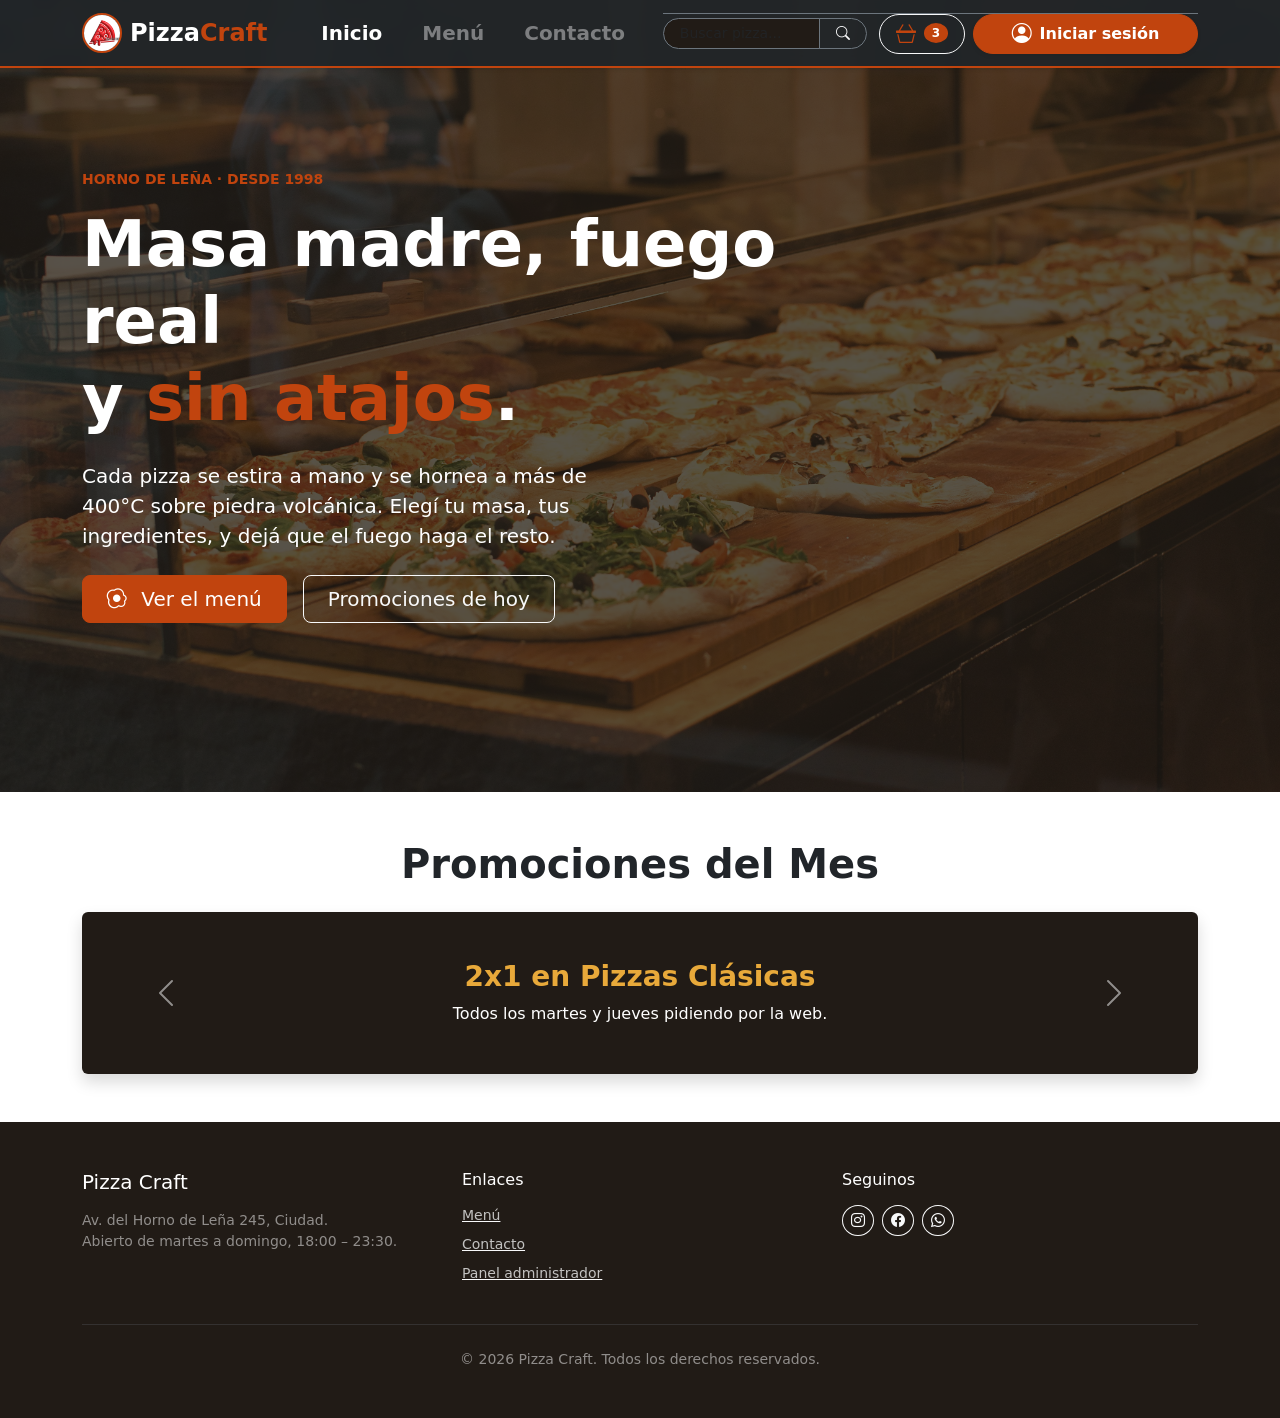
<file: index.html>
<!DOCTYPE html>
<html lang="es">

<head>
  <meta charset="UTF-8" />

  <!-- Responsive: permite adaptar la página a diferentes tamaños de pantalla -->
  <meta name="viewport" content="width=device-width, initial-scale=1.0" />

  <title>Pizza Craft</title>

  <!-- Bootstrap CSS -->
  <link href="https://cdn.jsdelivr.net/npm/bootstrap@5.3.3/dist/css/bootstrap.min.css" rel="stylesheet" />

  <!-- Bootstrap Icons -->
  <link rel="stylesheet" href="https://cdn.jsdelivr.net/npm/bootstrap-icons@1.11.3/font/bootstrap-icons.css" />

  <!-- CSS personalizado -->
  <link rel="stylesheet" href="activos/css/custom.css" />
</head>


<body>


  <!-- ==================== NAVBAR ==================== -->

  <!-- Navbar de Bootstrap -->
  <!-- navbar-expand-lg = Navbar expandido desde lg y colapsado debajo de lg -->
  <!-- navbar-dark + bg-dark = Navbar oscuro -->
  <!-- fixed-top = mantiene el Navbar fijo arriba -->
  <!-- border-bottom = borde inferior -->
  <!-- py-2 = padding vertical -->
  <nav
    class="navbar navbar-expand-lg navbar-dark bg-dark fixed-top border-bottom border-primary border-2 py-2 shadow-sm">

    <!-- container = contenedor responsive de Bootstrap -->
    <div class="container">


      <!-- ==================== LOGO ==================== -->

      <!-- navbar-brand = elemento principal/marca del Navbar -->
      <!-- d-flex = Flexbox -->
      <!-- align-items-center = centra verticalmente -->
      <!-- gap-2 = separación entre elementos -->
      <a class="navbar-brand fw-bold fs-4 d-flex align-items-center gap-2" href="index.html">

        <!-- rounded-circle = imagen circular -->
        <!-- border = borde -->
        <!-- object-fit-cover = ajusta la imagen al espacio -->
        <img src="activos/img/logo.jpg" alt="Logo Pizza Craft" width="40" height="40"
          class="rounded-circle border border-primary border-2 object-fit-cover" onerror="this.style.display='none'" />

        <!-- text-primary = color primario de Bootstrap -->
        <span>Pizza<span class="text-primary">Craft</span></span>

      </a>


      <!-- ==================== BOTÓN DEL MENÚ ==================== -->

      <!-- navbar-toggler = botón para abrir/cerrar el menú en pantallas pequeñas -->
      <!-- data-bs-toggle="collapse" = activa el componente Collapse de Bootstrap -->
      <!-- data-bs-target="#navbarPrincipal" = indica qué contenido controla -->
      <button class="navbar-toggler border-0 shadow-none" type="button" data-bs-toggle="collapse"
        data-bs-target="#navbarPrincipal" aria-controls="navbarPrincipal" aria-expanded="false" aria-label="Abrir menú">

        <!-- Ícono de menú de Bootstrap -->
        <span class="navbar-toggler-icon"></span>

      </button>


      <!-- ==================== CONTENIDO DEL NAVBAR ==================== -->

      <!-- collapse = contenido que puede abrirse y cerrarse -->
      <!-- navbar-collapse = estructura del contenido colapsable -->
      <div class="collapse navbar-collapse" id="navbarPrincipal">


        <!-- ==================== ENLACES ==================== -->

        <!-- navbar-nav = lista de navegación de Bootstrap -->
        <!-- mx-auto = centra horizontalmente -->
        <!-- mb-3 = margen inferior en pantallas pequeñas -->
        <!-- mb-lg-0 = elimina el margen desde lg -->
        <!-- text-center = centra el texto -->
        <ul class="navbar-nav mx-auto mb-3 mb-lg-0 fw-semibold text-center gap-lg-2">

          <li class="nav-item">
            <a class="nav-link active fs-5 px-3 nav-link-custom" href="index.html">
              Inicio
            </a>
          </li>

          <li class="nav-item">
            <a class="nav-link fs-5 px-3 nav-link-custom" href="menu.html">
              Menú
            </a>
          </li>

          <li class="nav-item">
            <a class="nav-link fs-5 px-3 nav-link-custom" href="contacto.html">
              Contacto
            </a>
          </li>

        </ul>


        <!-- ==================== ACCIONES DEL NAVBAR ==================== -->

        <!-- d-flex = Flexbox -->
        <!-- flex-column = elementos en columna -->
        <!-- flex-lg-row = desde lg pasan a estar en fila -->
        <!-- align-items-center = centra los elementos -->
        <!-- gap-2 = separación -->
        <!-- pt-2 = padding superior -->
        <!-- pt-lg-0 = elimina el padding desde lg -->
        <div
          class="d-flex flex-column flex-lg-row align-items-center gap-2 pt-2 pt-lg-0 border-top border-lg-0 border-secondary">


          <!-- ==================== BUSCADOR ==================== -->

          <!-- d-flex = Flexbox -->
          <!-- w-100 = ocupa todo el ancho -->
          <!-- w-lg-auto = desde lg utiliza ancho automático -->
          <form class="d-flex w-100 w-lg-auto me-lg-1" role="search">

            <!-- input-group = agrupa input y botón -->
            <!-- input-group-sm = tamaño pequeño -->
            <div class="input-group input-group-sm">

              <!-- form-control = estilo Bootstrap para campos -->
              <!-- bg-dark = fondo oscuro -->
              <!-- text-white = texto blanco -->
              <!-- border-secondary = borde secundario -->
              <input class="form-bg-dark form-control bg-dark text-white border-secondary rounded-start-pill ps-3"
                type="search" placeholder="Buscar pizza..." aria-label="Buscar">

              <!-- btn = botón Bootstrap -->
              <!-- btn-outline-secondary = botón con borde -->
              <button class="btn btn-outline-secondary rounded-end-pill px-3" type="submit">

                <!-- Ícono de Bootstrap Icons -->
                <i class="bi bi-search text-light"></i>

              </button>

            </div>
          </form>


          <!-- ==================== CARRITO ==================== -->

          <!-- btn = apariencia de botón Bootstrap -->
          <!-- btn-outline-light = botón con borde claro -->
          <!-- position-relative = permite posicionar elementos dentro -->
          <!-- d-flex = Flexbox -->
          <!-- align-items-center = centra verticalmente -->
          <!-- gap-2 = separación -->
          <a href="checkout.html"
            class="btn btn-outline-light position-relative rounded-pill px-3 py-1 d-flex align-items-center gap-2 my-2 my-lg-0"
            aria-label="Ver carrito">

            <!-- Ícono de Bootstrap Icons -->
            <i class="bi bi-basket3 fs-5 text-primary"></i>

            <!-- d-lg-none = se muestra solamente debajo de lg -->
            <span class="d-lg-none fw-semibold">
              Carrito
            </span>

            <!-- badge = componente Bootstrap para mostrar un contador -->
            <span class="badge bg-primary text-white rounded-circle px-2 py-1 fs-7" data-cart-count>
              3
            </span>

          </a>


          <!-- ==================== INICIAR SESIÓN ==================== -->

          <!-- btn-primary = botón con color principal -->
          <!-- d-flex = Flexbox -->
          <!-- align-items-center = centra verticalmente -->
          <!-- gap-2 = separación -->
          <!-- w-100 = ocupa todo el ancho -->
          <!-- w-lg-auto = desde lg utiliza ancho automático -->
          <!-- justify-content-center = centra el contenido -->
          <!-- Botón para abrir el Modal de iniciar sesión -->
          <button type="button"
            class="btn btn-primary rounded-pill px-3 py-1 fw-semibold d-flex align-items-center gap-2 shadow-sm w-100 w-lg-auto justify-content-center"
            data-bs-toggle="modal" data-bs-target="#modalLogin">

            <i class="bi bi-person-circle fs-5"></i>
            <span>Iniciar sesión</span>

          </button>

        </div>

      </div>
    </div>
  </nav>


  <!-- ==================== HERO ==================== -->

  <!-- position-relative = permite posicionar elementos dentro -->
  <!-- text-white = texto blanco -->
  <!-- d-flex = Flexbox -->
  <!-- align-items-center = centra verticalmente -->
  <header class="position-relative text-white d-flex align-items-center"
    style="min-height: 88vh; background-image: url('activos/img/banner-hero.jpg'); background-size: cover; background-position: center;">


    <!-- position-absolute = posicionamiento absoluto -->
    <!-- top-0 + start-0 = comienza desde arriba y desde la izquierda -->
    <!-- w-100 + h-100 = ocupa todo el espacio -->
    <!-- bg-dark + bg-opacity-75 = crea una capa oscura sobre la imagen -->
    <div class="position-absolute top-0 start-0 w-100 h-100 bg-dark bg-opacity-75">
    </div>


    <!-- container = contenedor responsive -->
    <!-- py-5 = padding vertical -->
    <!-- position-relative = coloca el contenido sobre la capa oscura -->
    <div class="container py-5 position-relative">

      <!-- row = fila del Grid System -->
      <div class="row">

        <!-- col-lg-8 = ocupa 8 de 12 columnas desde lg -->
        <!-- Debajo de lg ocupa todo el ancho -->
        <div class="col-lg-8">

          <!-- Utilidades de texto -->
          <p class="text-uppercase text-primary fw-semibold small mb-3">
            Horno de leña · Desde 1998
          </p>

          <!-- display-3 = tamaño grande de encabezado -->
          <!-- fw-bold = negrita -->
          <!-- mb-4 = margen inferior -->
          <h1 class="display-3 fw-bold mb-4">
            Masa madre, fuego real<br />
            y <span class="text-primary">sin atajos</span>.
          </h1>


          <!-- lead = texto destacado -->
          <!-- mb-4 = margen inferior -->
          <p class="lead mb-4" style="max-width: 34rem;">
            Cada pizza se estira a mano y se hornea a más de 400°C sobre piedra volcánica.
            Elegí tu masa, tus ingredientes, y dejá que el fuego haga el resto.
          </p>


          <!-- ==================== BOTONES HERO ==================== -->

          <!-- d-flex = Flexbox -->
          <!-- flex-wrap = permite que los botones bajen de línea si no hay espacio -->
          <!-- gap-3 = separación -->
          <div class="d-flex flex-wrap gap-3">

            <!-- btn-primary = botón principal -->
            <!-- btn-lg = botón grande -->
            <!-- px-4 = padding horizontal -->
            <a href="menu.html" class="btn btn-primary btn-lg px-4">

              <!-- Bootstrap Icons -->
              <i class="bi bi-egg-fried me-2"></i>

              Ver el menú
            </a>


            <!-- btn-outline-light = botón con borde claro -->
            <a href="#promociones" class="btn btn-outline-light btn-lg px-4">

              Promociones de hoy

            </a>

          </div>

        </div>
      </div>
    </div>

  </header>


  <!-- ==================== CARRUSEL ==================== -->

  <!-- container = contenedor responsive -->
  <!-- py-5 = padding vertical -->
  <section id="promociones" class="container py-5">

    <!-- text-center = centra el texto -->
    <!-- display-6 = tamaño de encabezado -->
    <h2 class="display-6 fw-bold text-center mb-4">
      Promociones del Mes
    </h2>


    <!-- ==================== COMPONENTE CAROUSEL ==================== -->

    <!-- carousel = componente Carrusel de Bootstrap -->
    <!-- slide = activa la transición -->
    <!-- rounded = bordes redondeados -->
    <!-- overflow-hidden = oculta contenido que sobresalga -->
    <!-- shadow = sombra -->
    <div id="carouselPromos" class="carousel slide rounded overflow-hidden shadow" data-bs-ride="carousel">


      <!-- carousel-inner = contiene las diapositivas -->
      <div class="carousel-inner">


        <!-- carousel-item = cada diapositiva -->
        <!-- active = primera diapositiva visible -->
        <div class="carousel-item active">

          <!-- p-5 = padding -->
          <!-- text-center = centra contenido -->
          <!-- bg-dark = fondo oscuro -->
          <!-- text-white = texto blanco -->
          <div class="p-5 text-center bg-dark text-white">

            <h3 class="text-warning fw-bold">
              2x1 en Pizzas Clásicas
            </h3>

            <p class="mb-0">
              Todos los martes y jueves pidiendo por la web.
            </p>

          </div>
        </div>


        <!-- Segunda diapositiva -->
        <div class="carousel-item">

          <div class="p-5 text-center bg-danger text-white">

            <h3 class="fw-bold">
              Combo Familiar + Bebida Gratis
            </h3>

            <p class="mb-0">
              Llévate 2 pizzas familiares y una limonada de 1.5L.
            </p>

          </div>
        </div>

      </div>


      <!-- ==================== CONTROLES DEL CAROUSEL ==================== -->

      <!-- carousel-control-prev = botón para diapositiva anterior -->
      <!-- data-bs-target = indica qué carrusel controla -->
      <!-- data-bs-slide="prev" = retrocede -->
      <button class="carousel-control-prev" type="button" data-bs-target="#carouselPromos" data-bs-slide="prev">

        <!-- Ícono de control proporcionado por Bootstrap -->
        <span class="carousel-control-prev-icon"></span>

      </button>


      <!-- carousel-control-next = botón para siguiente diapositiva -->
      <button class="carousel-control-next" type="button" data-bs-target="#carouselPromos" data-bs-slide="next">

        <!-- Ícono de control proporcionado por Bootstrap -->
        <span class="carousel-control-next-icon"></span>

      </button>

    </div>
  </section>


  <!-- ==================== FOOTER ==================== -->

  <!-- bg-dark = fondo oscuro -->
  <!-- text-white-50 = texto blanco con menor intensidad -->
  <!-- py-5 = padding vertical -->
  <footer class="bg-dark text-white-50 py-5">

    <!-- container = contenedor responsive -->
    <div class="container">

      <!-- row = fila del Grid System -->
      <!-- g-4 = separación entre columnas -->
      <div class="row g-4">


        <!-- ==================== COLUMNA 1 ==================== -->

        <!-- col-md-4 = ocupa 4 de 12 columnas desde md -->
        <!-- En tamaños menores ocupa todo el ancho -->
        <div class="col-md-4">

          <h3 class="h5 text-white mb-3">
            Pizza Craft
          </h3>

          <p class="small mb-0">
            Av. del Horno de Leña 245, Ciudad.<br />
            Abierto de martes a domingo, 18:00 – 23:30.
          </p>

        </div>


        <!-- ==================== COLUMNA 2 ==================== -->

        <div class="col-md-4">

          <h3 class="h6 text-white mb-3">
            Enlaces
          </h3>

          <!-- list-unstyled = elimina los estilos predeterminados de la lista -->
          <ul class="list-unstyled small">

            <li class="mb-2">
              <a href="menu.html" class="link-light link-opacity-75 link-opacity-100-hover">
                Menú
              </a>
            </li>

            <li class="mb-2">
              <a href="contacto.html" class="link-light link-opacity-75 link-opacity-100-hover">
                Contacto
              </a>
            </li>

            <li class="mb-2">
              <a href="admin.html" class="link-light link-opacity-75 link-opacity-100-hover">
                Panel administrador
              </a>
            </li>

          </ul>

        </div>


        <!-- ==================== COLUMNA 3 ==================== -->

        <div class="col-md-4">

          <h3 class="h6 text-white mb-3">
            Seguinos
          </h3>

          <!-- d-flex = Flexbox -->
          <!-- gap-2 = separación entre botones -->
          <div class="d-flex gap-2">


            <!-- Botones circulares con Bootstrap -->
            <a href="#" class="btn btn-outline-light btn-sm rounded-circle" aria-label="Instagram">

              <i class="bi bi-instagram"></i>

            </a>


            <a href="#" class="btn btn-outline-light btn-sm rounded-circle" aria-label="Facebook">

              <i class="bi bi-facebook"></i>

            </a>


            <a href="#" class="btn btn-outline-light btn-sm rounded-circle" aria-label="WhatsApp">

              <i class="bi bi-whatsapp"></i>

            </a>

          </div>

        </div>

      </div>


      <!-- Línea separadora -->
      <!-- border-secondary = color del borde -->
      <!-- my-4 = margen vertical -->
      <hr class="border-secondary my-4" />


      <!-- text-center = centra el texto -->
      <!-- mb-0 = elimina margen inferior -->
      <p class="small text-center mb-0">
        &copy; 2026 Pizza Craft. Todos los derechos reservados.
      </p>

    </div>

  </footer>


  <!-- ==================== MODAL DE INICIAR SESIÓN ==================== -->

  <!-- modal = componente Modal de Bootstrap -->
  <!-- fade = agrega animación de aparición -->
  <!-- id="modalLogin" = identifica el modal -->
  <div class="modal fade" id="modalLogin" tabindex="-1" aria-labelledby="modalLoginLabel" aria-hidden="true">

    <!-- modal-dialog = estructura del cuadro del modal -->
    <!-- modal-dialog-centered = centra el modal verticalmente -->
    <div class="modal-dialog modal-dialog-centered">

      <!-- modal-content = contenido visual del modal -->
      <div class="modal-content">

        <!-- modal-header = encabezado del modal -->
        <div class="modal-header">

          <h5 class="modal-title" id="modalLoginLabel">
            Iniciar sesión
          </h5>

          <!-- btn-close = botón de cierre de Bootstrap -->
          <!-- data-bs-dismiss="modal" = cierra el modal -->
          <button type="button" class="btn-close" data-bs-dismiss="modal" aria-label="Cerrar"></button>

        </div>


        <!-- modal-body = cuerpo del modal -->
        <div class="modal-body">

          <form>

            <!-- mb-3 = margen inferior -->
            <div class="mb-3">

              <!-- form-label = estilo Bootstrap para etiquetas -->
              <label for="loginEmail" class="form-label">
                Correo electrónico
              </label>

              <!-- form-control = estilo Bootstrap para campos -->
              <input type="email" class="form-control" id="loginEmail" required>

            </div>


            <div class="mb-3">

              <label for="loginPassword" class="form-label">
                Contraseña
              </label>

              <input type="password" class="form-control" id="loginPassword" required>

            </div>


            <!-- btn-primary = botón principal -->
            <!-- w-100 = ocupa todo el ancho -->
            <button type="submit" class="btn btn-primary w-100">
              Iniciar sesión
            </button>

          </form>

        </div>

      </div>
    </div>
  </div>


  <!-- Bootstrap JavaScript -->
  <!-- Necesario para componentes interactivos como Navbar Collapse, Modal y Carousel -->
  <script src="https://cdn.jsdelivr.net/npm/bootstrap@5.3.3/dist/js/bootstrap.bundle.min.js"></script>

  <!-- JavaScript propio del proyecto -->
  <script src="activos/js/main.js"></script>

</body>

</html>
</file>
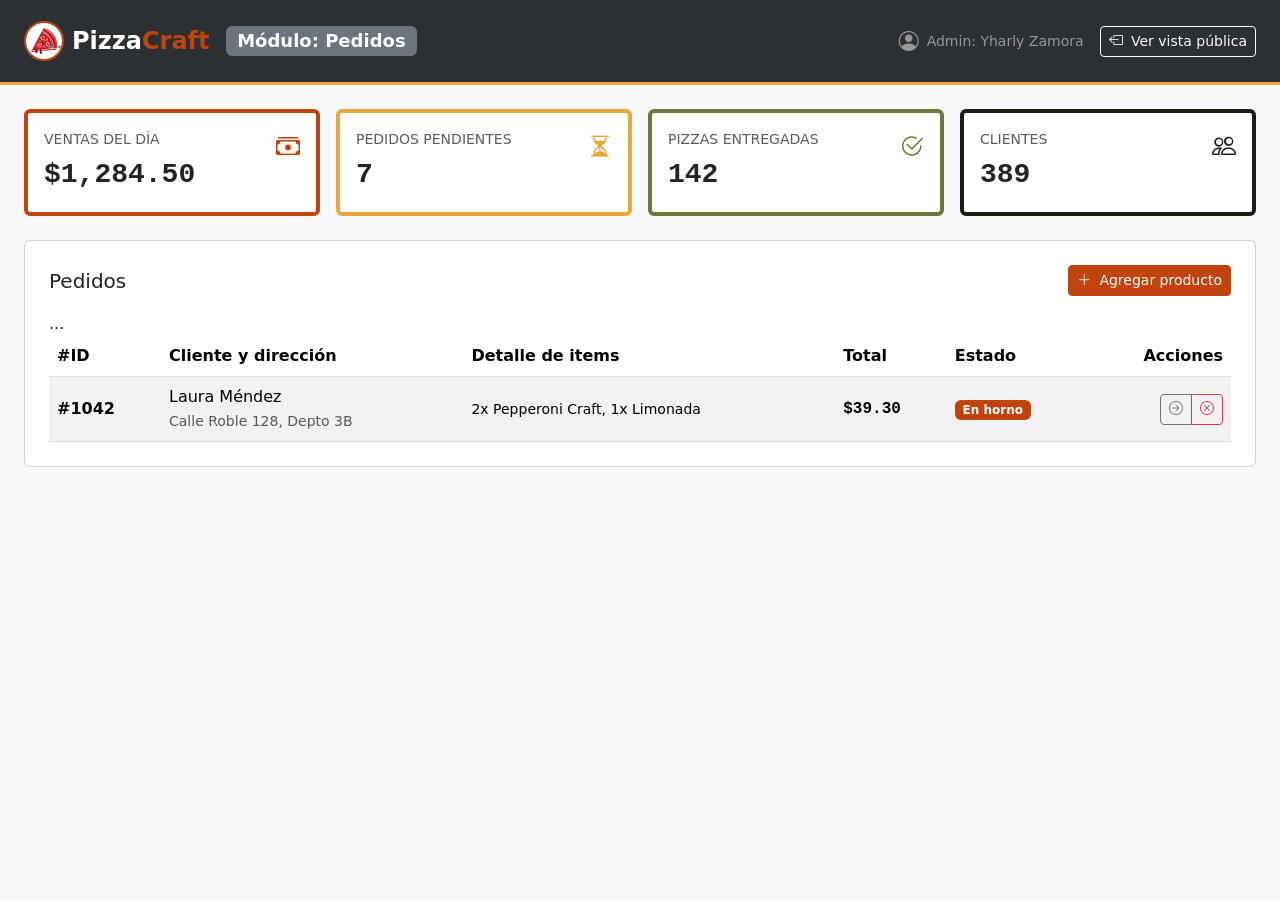
<file: admin.html>
<!DOCTYPE html>
<html lang="es">

<head>
  <meta charset="UTF-8" />
  <meta name="viewport" content="width=device-width, initial-scale=1.0" />

  <title>Pizza Craft</title>
  <link href="https://cdn.jsdelivr.net/npm/bootstrap@5.3.3/dist/css/bootstrap.min.css" rel="stylesheet" />

  <link rel="stylesheet" href="https://cdn.jsdelivr.net/npm/bootstrap-icons@1.11.3/font/bootstrap-icons.css" />

  <link rel="stylesheet" href="activos/css/custom.css" />
</head>

<body class="bg-light">

  <!-- ==================== NAVBAR ==================== -->
  <!-- Navbar de Bootstrap -->
  <!-- navbar-expand-lg: mantiene el menú expandido desde lg-->
  <!-- debajo de lg se convierte en menú hamburguesa -->
  <nav class="navbar navbar-expand-lg navbar-dark bg-dark border-bottom border-3 border-warning py-3 mb-4">

    <!-- container-fluid: utiliza todo el ancho disponible -->
    <!-- px-4: agrega padding horizontal -->
    <div class="container-fluid px-4">

      <!-- LOGO PizzaCraft y "Módulo: Pedidos" -->
      <!-- navbar-brand: identifica la marca dentro del Navbar -->
      <!-- d-flex: organiza logo, nombre y badge mediante Flexbox -->
      <!-- align-items-center: centra verticalmente los elementos -->
      <!-- gap-2: agrega separación entre los elementos -->
      <a class="navbar-brand fw-bold fs-4 d-flex align-items-center gap-2" href="index.html">

        <!-- Imagen del logo -->
        <img src="activos/img/logo.jpg" alt="Logo Pizza Craft" width="40" height="40"
          class="rounded-circle border border-primary border-2 object-fit-cover"
          onerror="this.style.display='none'" />

        <!-- Nombre de la marca -->
        <span>Pizza<span class="text-primary">Craft</span></span>

        <!-- Badge de Bootstrap para indicar el módulo actual -->
        <span class="badge text-bg-secondary ms-2">Módulo: Pedidos</span>
      </a>


      <!-- ==================== BOTÓN RESPONSIVE ==================== -->
      <!-- Botón de menú que aparece cuando el Navbar se colapsa -->
      <!-- data-bs-toggle="collapse": activa el componente Collapse de Bootstrap -->
      <!-- data-bs-target="#navbarAdmin": indica qué elemento debe abrir/cerrar -->
      <!-- aria-controls: indica qué elemento controla el botón -->
      <!-- aria-expanded="false": indica que inicialmente el menú está cerrado -->
      <button class="navbar-toggler" type="button"
        data-bs-toggle="collapse"
        data-bs-target="#navbarAdmin"
        aria-controls="navbarAdmin"
        aria-expanded="false">

        <!-- Ícono de menú de Bootstrap -->
        <span class="navbar-toggler-icon"></span>
      </button>


      <!-- ==================== CONTENIDO DERECHO DEL NAVBAR ==================== -->
      <!-- collapse: permite ocultar/mostrar esta sección en responsive -->
      <!-- navbar-collapse: sección colapsable propia del Navbar -->
      <!-- justify-content-end: coloca el contenido hacia la derecha -->
      <div class="collapse navbar-collapse justify-content-end" id="navbarAdmin">

        <!-- Flexbox para organizar usuario y botón -->
        <!-- align-items-center: centra verticalmente -->
        <!-- gap-3: separa los elementos -->
        <div class="d-flex align-items-center gap-3">

          <!-- Información del administrador -->
          <!-- d-flex: coloca ícono y texto juntos -->
          <!-- align-items-center: centra verticalmente -->
          <!-- gap-2: separa el ícono del texto -->
          <span class="text-white-50 small d-flex align-items-center gap-2">

            <!-- Ícono de usuario de Bootstrap Icons -->
            <i class="bi bi-person-circle fs-5"></i>

            Admin: Yharly Zamora
          </span>

          <!-- Enlace con apariencia de botón mediante Bootstrap -->
          <!-- btn: aplica el estilo base de botón -->
          <!-- btn-outline-light: crea un botón con borde claro y efecto hover -->
          <!-- btn-sm: reduce el tamaño del botón -->
          <a href="index.html" class="btn btn-outline-light btn-sm">

            <!-- Ícono de Bootstrap Icons -->
            <!-- me-1: agrega margen a la derecha del ícono -->
            <i class="bi bi-box-arrow-left me-1"></i>

            Ver vista pública
          </a>

        </div>
      </div>
    </div>
  </nav>


  <!-- ==================== CONTENEDOR PRINCIPAL ==================== -->
  <!-- container-fluid: ocupa todo el ancho disponible -->
  <!-- px-4: padding horizontal -->
  <!-- pb-5: padding inferior -->
  <div class="container-fluid px-4 pb-5">


    <!-- ==================== TARJETAS DE RESUMEN ==================== -->
    <!-- row: crea una fila del Grid System -->
    <!-- g-3: separación entre las columnas -->
    <!-- mb-4: margen inferior -->
    <div class="row g-3 mb-4">

      <!-- col-sm-6: desde sm ocupa 6/12 columnas -->
      <!-- col-xl-3: desde xl ocupa 3/12 columnas -->
      <div class="col-sm-6 col-xl-3">

        <!-- Card de Bootstrap -->
        <!-- border-start border-4: borde izquierdo de 4px -->
        <!-- border-primary: color primario -->
        <div class="card border-start border-4 border-primary">

          <!-- card-body: contenido interno de la tarjeta -->
          <!-- d-flex: utiliza Flexbox -->
          <!-- justify-content-between: separa texto e ícono -->
          <!-- align-items-start: alinea los elementos arriba -->
          <div class="card-body d-flex justify-content-between align-items-start">

            <div>
              <!-- Utilidades de texto -->
              <p class="text-uppercase small text-muted mb-1">Ventas del día</p>

              <!-- Tipografía y espaciado -->
              <p class="font-monospace fw-bold fs-3 mb-0">$1,284.50</p>
            </div>

            <!-- Ícono de Bootstrap Icons -->
            <i class="bi bi-cash-stack fs-4 text-primary"></i>
          </div>
        </div>
      </div>


      <!-- Segunda tarjeta -->
      <div class="col-sm-6 col-xl-3">
        <div class="card border-start border-4 border-warning">
          <div class="card-body d-flex justify-content-between align-items-start">
            <div>
              <p class="text-uppercase small text-muted mb-1">Pedidos pendientes</p>
              <p class="font-monospace fw-bold fs-3 mb-0">7</p>
            </div>
            <i class="bi bi-hourglass-split fs-4 text-warning"></i>
          </div>
        </div>
      </div>


      <!-- Tercera tarjeta -->
      <div class="col-sm-6 col-xl-3">
        <div class="card border-start border-4 border-success">
          <div class="card-body d-flex justify-content-between align-items-start">
            <div>
              <p class="text-uppercase small text-muted mb-1">Pizzas entregadas</p>
              <p class="font-monospace fw-bold fs-3 mb-0">142</p>
            </div>
            <i class="bi bi-check2-circle fs-4 text-success"></i>
          </div>
        </div>
      </div>


      <!-- Cuarta tarjeta -->
      <div class="col-sm-6 col-xl-3">
        <div class="card border-start border-4 border-dark">
          <div class="card-body d-flex justify-content-between align-items-start">
            <div>
              <p class="text-uppercase small text-muted mb-1">Clientes</p>
              <p class="font-monospace fw-bold fs-3 mb-0">389</p>
            </div>
            <i class="bi bi-people fs-4 text-dark"></i>
          </div>
        </div>
      </div>

    </div>


    <!-- ==================== TABLA DE PEDIDOS ==================== -->
    <!-- Card de Bootstrap que contiene la tabla -->
    <!-- p-3: padding -->
    <!-- p-md-4: aumenta el padding desde md -->
    <!-- mb-4: margen inferior -->
    <div class="card p-3 p-md-4 mb-4">

      <!-- Flexbox para colocar título y botón -->
      <!-- flex-wrap: permite que bajen de línea si no hay espacio -->
      <!-- justify-content-between: separa título y botón -->
      <!-- align-items-center: centra verticalmente -->
      <!-- gap-2: separación -->
      <div class="d-flex flex-wrap justify-content-between align-items-center mb-3 gap-2">

        <h2 class="h5 mb-0">Pedidos</h2>

        <!-- Botón Bootstrap que abre el Modal -->
        <!-- data-bs-toggle="modal": activa el componente Modal -->
        <!-- data-bs-target="#modalProducto": indica qué Modal abrir -->
        <button type="button" class="btn btn-primary btn-sm"
          data-bs-toggle="modal"
          data-bs-target="#modalProducto">

          <i class="bi bi-plus-lg me-1"></i>
          Agregar producto
        </button>

      </div>


      <!-- table-responsive: permite desplazar horizontalmente la tabla en pantallas pequeñas -->
      <div class="table-responsive">

        <!-- Tabla de Bootstrap -->
        <!-- table-striped: filas alternadas -->
        <!-- table-hover: efecto al pasar el mouse -->
        <!-- align-middle: centra verticalmente el contenido -->
        <table class="table table-striped table-hover align-middle mb-0">

          <thead>
            <tr>
              <th scope="col">#ID</th>
              <th scope="col">Cliente y dirección</th>
              <th scope="col">Detalle de items</th>
              <th scope="col">Total</th>
              <th scope="col">Estado</th>
              <th scope="col" class="text-end">Acciones</th>
            </tr>
          </thead>

          <tbody>

            <!-- Pedido -->
            <tr>
              <td class="fw-semibold">#1042</td>

              <td>
                Laura Méndez<br />
                <span class="text-muted small">Calle Roble 128, Depto 3B</span>
              </td>

              <td class="small">2x Pepperoni Craft, 1x Limonada</td>

              <td class="font-monospace fw-semibold">$39.30</td>

              <!-- Badge de Bootstrap para indicar el estado -->
              <td>
                <span class="badge text-bg-primary">En horno</span>
              </td>

              <!-- text-end: alinea las acciones hacia la derecha -->
              <td class="text-end">

                <!-- btn-group: agrupa los botones -->
                <!-- btn-group-sm: grupo de botones pequeño -->
                <div class="btn-group btn-group-sm" role="group" aria-label="Acciones del pedido">

                  <!-- Botón para avanzar estado -->
                  <button type="button" class="btn btn-outline-secondary" title="Avanzar estado">
                    <i class="bi bi-arrow-right-circle"></i>
                  </button>

                  <!-- Botón para anular pedido -->
                  <button type="button" class="btn btn-outline-danger" title="Anular pedido">
                    <i class="bi bi-x-circle"></i>
                  </button>

                </div>
              </td>
            </tr>

            <!-- Los demás pedidos utilizan la misma estructura Bootstrap -->
            ...
          </tbody>
        </table>
      </div>
    </div>
  </div>


  <!-- ==================== MODAL AGREGAR PRODUCTO ==================== -->
  <!-- modal: componente Modal de Bootstrap -->
  <!-- fade: agrega animación al abrir/cerrar -->
  <div class="modal fade" id="modalProducto" tabindex="-1"
    aria-labelledby="modalProductoLabel" aria-hidden="true">

    <!-- modal-dialog: estructura del cuadro del Modal -->
    <!-- modal-dialog-centered: centra verticalmente -->
    <!-- modal-lg: aumenta el ancho -->
    <div class="modal-dialog modal-dialog-centered modal-lg">

      <div class="modal-content">

        <!-- Encabezado del Modal -->
        <div class="modal-header">
          <h5 class="modal-title" id="modalProductoLabel">Agregar producto</h5>

          <!-- btn-close: botón de cierre de Bootstrap -->
          <button type="button" class="btn-close"
            data-bs-dismiss="modal"
            aria-label="Cerrar"></button>
        </div>


        <!-- Contenido del Modal -->
        <div class="modal-body">

          <!-- Formulario utilizando el Grid System -->
          <!-- row: fila del Grid -->
          <!-- g-3: separación entre elementos -->
          <!-- needs-validation: utilizado por nuestro JavaScript para validar -->
          <form class="row g-3 needs-validation" novalidate>

            <!-- col-md-6: desde md ocupa la mitad del ancho -->
            <!-- En tamaños menores ocupa todo el ancho -->
            <div class="col-md-6">

              <label for="prodNombre" class="form-label">Nombre</label>

              <!-- form-control: estilo Bootstrap para controles de formulario -->
              <input type="text" class="form-control"
                id="prodNombre"
                placeholder="Ej: Pizza Cuatro Quesos"
                required />

              <!-- Mensaje de validación de Bootstrap -->
              <div class="invalid-feedback">
                Ingresá el nombre del producto.
              </div>
            </div>


            <!-- Segunda columna -->
            <div class="col-md-6">
              <label for="prodCategoria" class="form-label">Categoría</label>

              <!-- form-select: estilo Bootstrap para select -->
              <select class="form-select" id="prodCategoria" required>
                <option value="" selected disabled>Seleccioná una categoría</option>
                <option value="especiales">Especiales</option>
                <option value="clasicas">Clásicas</option>
                <option value="bebidas">Bebidas</option>
              </select>

              <div class="invalid-feedback">
                Seleccioná una categoría.
              </div>
            </div>


            <!-- Precio -->
            <div class="col-md-6">
              <label for="prodPrecio" class="form-label">Precio ($)</label>

              <input type="number" step="0.01" min="0"
                class="form-control"
                id="prodPrecio"
                placeholder="0.00"
                required />

              <div class="invalid-feedback">
                Ingresá un precio válido.
              </div>
            </div>


            <!-- Imagen -->
            <div class="col-md-6">
              <label for="prodImagen" class="form-label">Imagen (URL)</label>

              <input type="url" class="form-control"
                id="prodImagen"
                placeholder="activos/img/pizzas/nombre.jpg" />
            </div>


            <!-- col-12: ocupa las 12 columnas -->
            <div class="col-12">

              <label for="prodDescripcion" class="form-label">
                Descripción
              </label>

              <textarea class="form-control"
                id="prodDescripcion"
                rows="3"
                placeholder="Breve descripción de los ingredientes..."></textarea>
            </div>

          </form>
        </div>


        <!-- Pie del Modal -->
        <div class="modal-footer">

          <button type="button"
            class="btn btn-outline-secondary"
            data-bs-dismiss="modal">
            Cancelar
          </button>

          <button type="button"
            class="btn btn-primary"
            data-bs-dismiss="modal">

            <i class="bi bi-check2 me-1"></i>
            Guardar producto
          </button>

        </div>

      </div>
    </div>
  </div>


  <!-- Bootstrap JavaScript: permite utilizar componentes interactivos como Navbar, Collapse y Modal -->
  <script src="https://cdn.jsdelivr.net/npm/bootstrap@5.3.3/dist/js/bootstrap.bundle.min.js"></script>

  <!-- JavaScript propio del proyecto -->
  <script src="activos/js/main.js"></script>

</body>
</html>

  <script src="https://cdn.jsdelivr.net/npm/bootstrap@5.3.3/dist/js/bootstrap.bundle.min.js"></script>
  <script src="activos/js/main.js"></script>
</body>
</html>
</file>
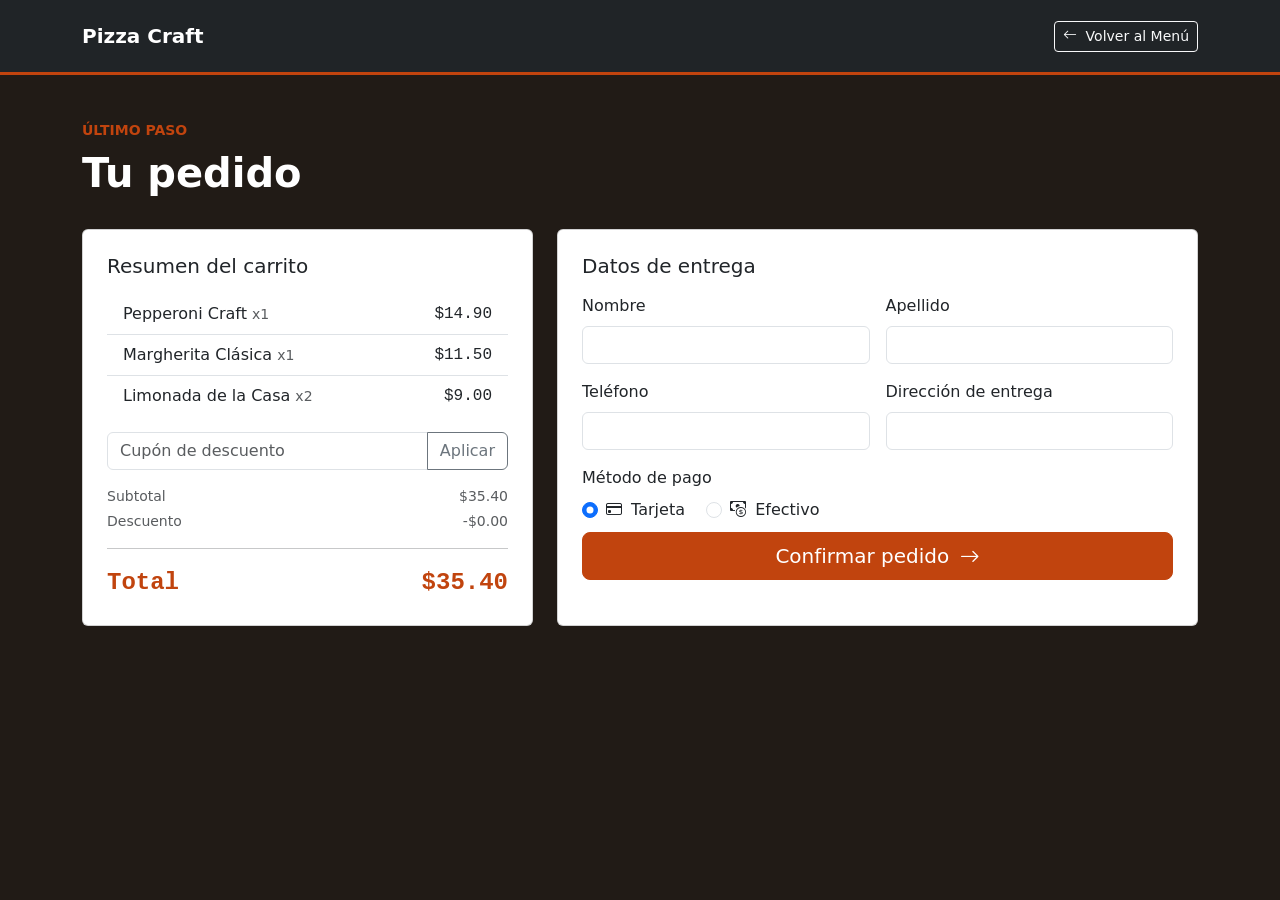
<file: checkout.html>
<!DOCTYPE html>
<html lang="es">

<head>
  <meta charset="UTF-8" />

  <!-- Responsive: permite que Bootstrap adapte el diseño al ancho de la pantalla -->
  <meta name="viewport" content="width=device-width, initial-scale=1.0" />

  <title>Pizza Craft</title>

  <!-- Bootstrap CSS -->
  <link href="https://cdn.jsdelivr.net/npm/bootstrap@5.3.3/dist/css/bootstrap.min.css" rel="stylesheet" />

  <!-- Bootstrap Icons -->
  <link rel="stylesheet" href="https://cdn.jsdelivr.net/npm/bootstrap-icons@1.11.3/font/bootstrap-icons.css" />

  <!-- CSS personalizado -->
  <link rel="stylesheet" href="activos/css/custom.css" />
</head>

<!-- Utilidades Bootstrap:
     pt-5 = padding superior
     bg-dark = fondo oscuro
     text-white = texto blanco -->

<body class="pt-5 bg-dark text-white">


  <!-- ==================== NAVBAR ==================== -->
  <!-- Navbar de Bootstrap -->
  <!-- navbar-expand-lg = Navbar expandido desde lg y colapsado debajo de lg -->
  <!-- fixed-top = mantiene el Navbar fijo en la parte superior -->
  <!-- border-bottom = borde inferior -->
  <nav class="navbar navbar-expand-lg navbar-dark bg-dark fixed-top border-bottom border-3 border-primary py-3">

    <!-- container = limita el contenido y adapta su ancho según el breakpoint -->
    <div class="container">

      <!-- navbar-brand = nombre/marca principal del Navbar -->
      <a class="navbar-brand fw-semibold d-flex align-items-center gap-2" href="index.html">
        Pizza Craft
      </a>

      <!-- Flexbox para colocar el botón a la derecha -->
      <!-- ms-auto = margen automático al inicio -->
      <div class="d-flex align-items-center ms-auto">

        <!-- Enlace con apariencia de botón Bootstrap -->
        <!-- btn = apariencia de botón -->
        <!-- btn-outline-light = estilo claro y efecto hover -->
        <!-- btn-sm = tamaño pequeño -->
        <a href="menu.html" class="btn btn-outline-light btn-sm">

          <!-- Ícono de Bootstrap Icons -->
          <!-- me-1 = margen a la derecha del ícono -->
          <i class="bi bi-arrow-left me-1"></i>

          Volver al Menú
        </a>
      </div>
    </div>
  </nav>


  <!-- ==================== CHECKOUT ==================== -->
  <!-- py-5 = padding vertical -->
  <!-- mt-4 = margen superior -->
  <section class="py-5 mt-4">

    <!-- Contenedor principal -->
    <div class="container">

      <!-- ==================== TÍTULO ==================== -->
      <!-- row = fila del Grid System -->
      <!-- mb-4 = margen inferior -->
      <div class="row mb-4">

        <!-- col-lg-6 = ocupa 6 de 12 columnas desde lg -->
        <!-- En tamaños menores ocupa todo el ancho -->
        <div class="col-lg-6">

          <!-- Utilidades de texto -->
          <p class="text-uppercase text-primary fw-semibold small mb-2">
            Último paso
          </p>

          <h1 class="fw-bold">Tu pedido</h1>
        </div>
      </div>


      <!-- ==================== CONTENIDO PRINCIPAL ==================== -->
      <!-- row = fila del Grid System -->
      <!-- g-4 = separación entre las columnas -->
      <div class="row g-4">


        <!-- ==================== RESUMEN DEL CARRITO ==================== -->
        <!-- col-lg-5 = ocupa 5 de 12 columnas desde lg -->
        <!-- En pantallas menores ocupa todo el ancho -->
        <div class="col-lg-5">

          <!-- Card de Bootstrap -->
          <!-- h-100 = ocupa toda la altura disponible -->
          <div class="card text-body h-100">

            <!-- card-body = contenido interno de la Card -->
            <!-- p-3 = padding -->
            <!-- p-md-4 = aumenta el padding desde md -->
            <div class="card-body p-3 p-md-4">

              <h3 class="h5 mb-3">Resumen del carrito</h3>


              <!-- ==================== LISTA DEL CARRITO ==================== -->
              <!-- list-group = componente de lista de Bootstrap -->
              <!-- list-group-flush = elimina bordes laterales de la lista -->
              <ul class="list-group list-group-flush mb-3">

                <!-- d-flex = Flexbox -->
                <!-- justify-content-between = separa producto y precio -->
                <!-- align-items-center = centra verticalmente -->
                <li class="list-group-item d-flex justify-content-between align-items-center">

                  <span>
                    Pepperoni Craft
                    <span class="text-muted small">x1</span>
                  </span>

                  <span class="font-monospace">$14.90</span>
                </li>


                <li class="list-group-item d-flex justify-content-between align-items-center">

                  <span>
                    Margherita Clásica
                    <span class="text-muted small">x1</span>
                  </span>

                  <span class="font-monospace">$11.50</span>
                </li>


                <li class="list-group-item d-flex justify-content-between align-items-center">

                  <span>
                    Limonada de la Casa
                    <span class="text-muted small">x2</span>
                  </span>

                  <span class="font-monospace">$9.00</span>
                </li>

              </ul>


              <!-- ==================== CUPÓN ==================== -->
              <!-- input-group = agrupa el campo y el botón en una sola línea -->
              <div class="input-group mb-3">

                <!-- form-control = estilo Bootstrap para campos de formulario -->
                <input type="text" class="form-control" placeholder="Cupón de descuento"
                  aria-label="Cupón de descuento" />

                <!-- Botón Bootstrap -->
                <button class="btn btn-outline-secondary" type="button">
                  Aplicar
                </button>

              </div>


              <!-- ==================== TOTALES ==================== -->
              <!-- d-flex = Flexbox -->
              <!-- justify-content-between = coloca texto y precio en extremos -->
              <div class="d-flex justify-content-between small text-muted mb-1">
                <span>Subtotal</span>
                <span>$35.40</span>
              </div>

              <div class="d-flex justify-content-between small text-muted mb-2">
                <span>Descuento</span>
                <span>-$0.00</span>
              </div>

              <hr />

              <!-- Total -->
              <!-- font-monospace = tipografía monoespaciada -->
              <!-- fw-bold = negrita -->
              <!-- fs-4 = tamaño de fuente -->
              <!-- text-primary = color primario -->
              <div class="d-flex justify-content-between font-monospace fw-bold fs-4 text-primary">
                <span>Total</span>
                <span>$35.40</span>
              </div>

            </div>
          </div>
        </div>


        <!-- ==================== FORMULARIO DE PEDIDO ==================== -->
        <!-- col-lg-7 = ocupa 7 de 12 columnas desde lg -->
        <!-- En tamaños menores ocupa todo el ancho -->
        <div class="col-lg-7">

          <!-- Card de Bootstrap -->
          <div class="card text-body h-100">

            <div class="card-body p-3 p-md-4">

              <h3 class="h5 mb-3">Datos de entrega</h3>


              <!-- ==================== FORMULARIO ==================== -->
              <!-- row = Grid System dentro del formulario -->
              <!-- g-3 = separación entre campos -->
              <!-- needs-validation = clase utilizada por nuestro JavaScript -->
              <form class="row g-3 needs-validation" novalidate>


                <!-- col-md-6 = desde md ocupa la mitad del ancho -->
                <!-- Debajo de md ocupa todo el ancho -->
                <div class="col-md-6">

                  <label for="nombre" class="form-label">
                    Nombre
                  </label>

                  <!-- form-control = estilo Bootstrap para input -->
                  <input type="text" class="form-control" id="nombre" required />

                  <!-- Mensaje de validación Bootstrap -->
                  <div class="invalid-feedback">
                    Ingresá tu nombre.
                  </div>

                </div>


                <div class="col-md-6">

                  <label for="apellido" class="form-label">
                    Apellido
                  </label>

                  <input type="text" class="form-control" id="apellido" required />

                  <div class="invalid-feedback">
                    Ingresá tu apellido.
                  </div>

                </div>


                <div class="col-md-6">

                  <label for="telefono" class="form-label">
                    Teléfono
                  </label>

                  <input type="tel" class="form-control" id="telefono" required />

                  <div class="invalid-feedback">
                    Ingresá un teléfono válido.
                  </div>

                </div>


                <div class="col-md-6">

                  <label for="direccion" class="form-label">
                    Dirección de entrega
                  </label>

                  <input type="text" class="form-control" id="direccion" required />

                  <div class="invalid-feedback">
                    Ingresá la dirección de entrega.
                  </div>

                </div>


                <!-- col-12 = ocupa las 12 columnas -->
                <div class="col-12">

                  <label class="form-label d-block">
                    Método de pago
                  </label>


                  <!-- form-check = estructura de checkbox/radio Bootstrap -->
                  <!-- form-check-inline = coloca las opciones en línea -->
                  <div class="form-check form-check-inline">

                    <input class="form-check-input" type="radio" name="metodoPago" id="pagoTarjeta" value="tarjeta"
                      checked required />

                    <label class="form-check-label" for="pagoTarjeta">

                      <i class="bi bi-credit-card me-1"></i>
                      Tarjeta

                    </label>
                  </div>


                  <div class="form-check form-check-inline">

                    <input class="form-check-input" type="radio" name="metodoPago" id="pagoEfectivo" value="efectivo"
                      required />

                    <label class="form-check-label" for="pagoEfectivo">

                      <i class="bi bi-cash-coin me-1"></i>
                      Efectivo

                    </label>
                  </div>

                </div>


                <!-- col-12 = ocupa todo el ancho -->
                <!-- d-grid = convierte el contenido en una cuadrícula -->
                <!-- mt-2 = margen superior -->
                <div class="col-12 d-grid mt-2">

                  <!-- btn = botón Bootstrap -->
                  <!-- btn-primary = color principal -->
                  <!-- btn-lg = botón grande -->
                  <button type="submit" class="btn btn-primary btn-lg">

                    Confirmar pedido

                    <i class="bi bi-arrow-right ms-1"></i>

                  </button>

                </div>

              </form>

            </div>
          </div>
        </div>

      </div>
    </div>
  </section>


  <!-- Bootstrap JavaScript -->
  <!-- Permite utilizar componentes interactivos de Bootstrap -->
  <script src="https://cdn.jsdelivr.net/npm/bootstrap@5.3.3/dist/js/bootstrap.bundle.min.js"></script>

  <!-- JavaScript propio del proyecto -->
  <script src="activos/js/main.js"></script>

</body>

</html>
</file>
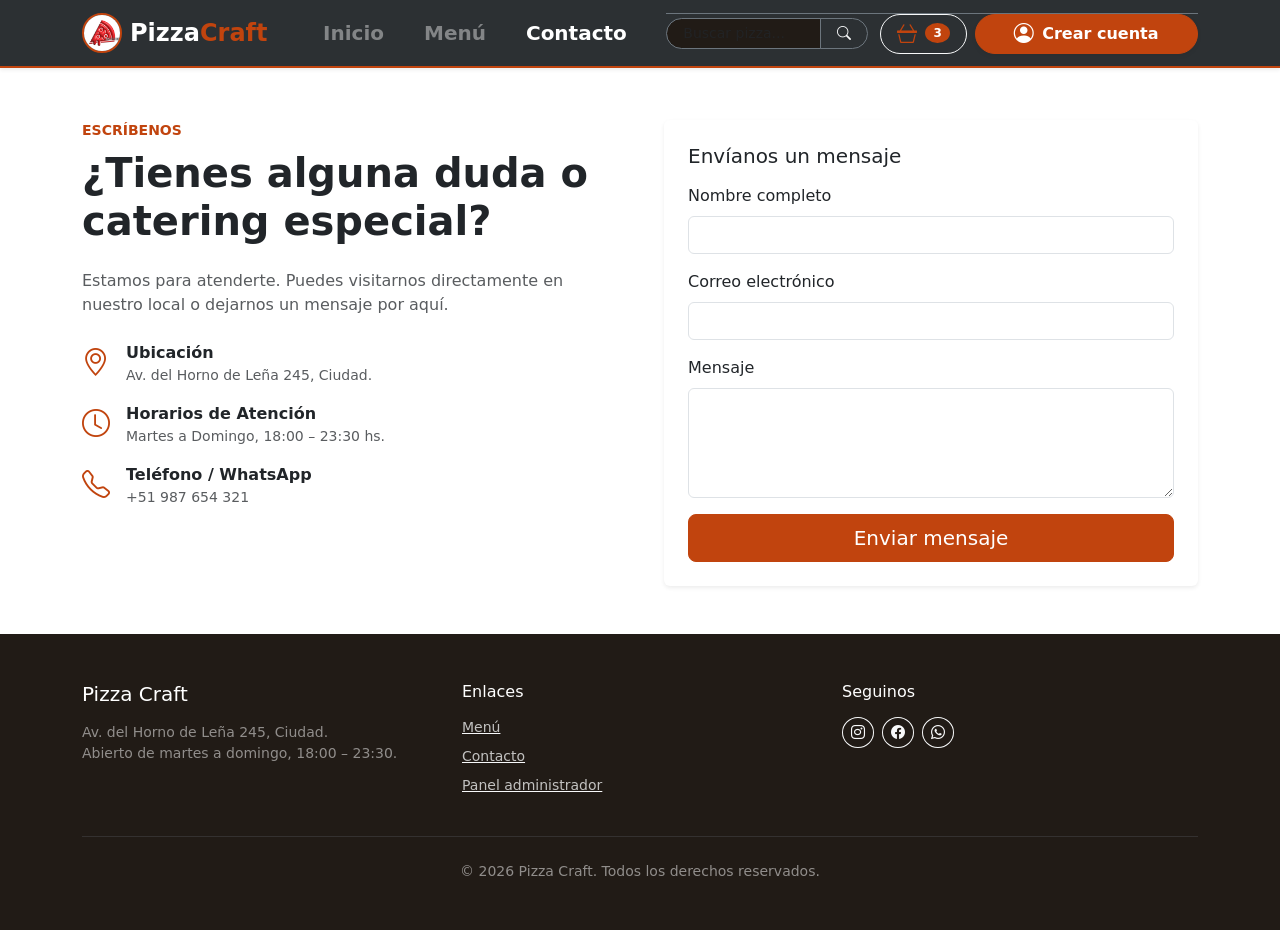
<file: contacto.html>
<!DOCTYPE html>
<html lang="es">

<head>
  <meta charset="UTF-8" />

  <!-- Responsive: permite adaptar la página al tamaño de la pantalla -->
  <meta name="viewport" content="width=device-width, initial-scale=1.0" />

  <title>Pizza Craft</title>

  <!-- Bootstrap CSS -->
  <link href="https://cdn.jsdelivr.net/npm/bootstrap@5.3.3/dist/css/bootstrap.min.css" rel="stylesheet" />

  <!-- Bootstrap Icons -->
  <link rel="stylesheet" href="https://cdn.jsdelivr.net/npm/bootstrap-icons@1.11.3/font/bootstrap-icons.css" />

  <!-- CSS personalizado -->
  <link rel="stylesheet" href="activos/css/custom.css" />
</head>


<!-- pt-5 = padding superior -->
<body class="pt-5">


  <!-- ==================== NAVBAR ==================== -->

  <!-- Navbar de Bootstrap -->
  <!-- navbar-expand-lg = se mantiene expandido desde lg y se colapsa debajo de lg -->
  <!-- fixed-top = mantiene el Navbar fijo arriba -->
  <!-- navbar-dark + bg-dark = Navbar oscuro -->
  <!-- border-bottom = borde inferior -->
  <nav
    class="navbar navbar-expand-lg navbar-dark bg-dark fixed-top border-bottom border-primary border-2 py-2 shadow-sm">

    <!-- container = limita el contenido y adapta su ancho según el breakpoint -->
    <div class="container">


      <!-- ==================== LOGO ==================== -->

      <!-- navbar-brand = elemento principal/marca del Navbar -->
      <!-- d-flex = Flexbox -->
      <!-- align-items-center = centra verticalmente -->
      <!-- gap-2 = separación entre los elementos -->
      <a class="navbar-brand fw-bold fs-4 d-flex align-items-center gap-2" href="index.html">

        <!-- rounded-circle = imagen circular -->
        <!-- border = borde -->
        <!-- object-fit-cover = ajusta la imagen al espacio disponible -->
        <img src="activos/img/logo.jpg"
          alt="Logo Pizza Craft"
          width="40"
          height="40"
          class="rounded-circle border border-primary border-2 object-fit-cover"
          onerror="this.style.display='none'" />

        <!-- text-primary = utiliza el color primario de Bootstrap -->
        <span>Pizza<span class="text-primary">Craft</span></span>

      </a>


      <!-- ==================== BOTÓN DEL MENÚ RESPONSIVE ==================== -->

      <!-- navbar-toggler = botón utilizado para abrir/cerrar el Navbar en pantallas pequeñas -->
      <!-- data-bs-toggle="collapse" = activa el componente Collapse de Bootstrap -->
      <!-- data-bs-target="#navbarPrincipal" = indica qué elemento será abierto/cerrado -->
      <button
        class="navbar-toggler border-0 shadow-none"
        type="button"
        data-bs-toggle="collapse"
        data-bs-target="#navbarPrincipal"
        aria-controls="navbarPrincipal"
        aria-expanded="false"
        aria-label="Abrir menú">

        <!-- Ícono de menú proporcionado por Bootstrap -->
        <span class="navbar-toggler-icon"></span>

      </button>


      <!-- ==================== CONTENIDO DEL NAVBAR ==================== -->

      <!-- collapse = contenido que puede abrirse y cerrarse -->
      <!-- navbar-collapse = estructura del Navbar para contenido colapsable -->
      <div class="collapse navbar-collapse" id="navbarPrincipal">


        <!-- ==================== ENLACES ==================== -->

        <!-- navbar-nav = lista de navegación de Bootstrap -->
        <!-- mx-auto = centra horizontalmente -->
        <!-- mb-3 = margen inferior en pantallas pequeñas -->
        <!-- mb-lg-0 = elimina ese margen desde lg -->
        <!-- text-center = centra el texto -->
        <ul class="navbar-nav mx-auto mb-3 mb-lg-0 fw-semibold text-center gap-lg-2">

          <li class="nav-item">
            <a class="nav-link fs-5 px-3 nav-link-custom" href="index.html">
              Inicio
            </a>
          </li>

          <li class="nav-item">
            <a class="nav-link fs-5 px-3 nav-link-custom" href="menu.html">
              Menú
            </a>
          </li>

          <li class="nav-item">
            <!-- active = indica la página actualmente seleccionada -->
            <a class="nav-link active fs-5 px-3 nav-link-custom" href="contacto.html">
              Contacto
            </a>
          </li>

        </ul>


        <!-- ==================== ACCIONES DEL NAVBAR ==================== -->

        <!-- d-flex = Flexbox -->
        <!-- flex-column = elementos en columna -->
        <!-- flex-lg-row = desde lg pasan a estar en fila -->
        <!-- align-items-center = centra los elementos -->
        <!-- gap-2 = separación -->
        <!-- pt-2 = padding superior en tamaños pequeños -->
        <!-- pt-lg-0 = elimina el padding desde lg -->
        <div
          class="d-flex flex-column flex-lg-row align-items-center gap-2 pt-2 pt-lg-0 border-top border-lg-0 border-secondary">


          <!-- ==================== BUSCADOR ==================== -->

          <!-- d-flex = Flexbox -->
          <!-- w-100 = ocupa todo el ancho -->
          <!-- w-lg-auto = desde lg utiliza su ancho automático -->
          <form class="d-flex w-100 w-lg-auto me-lg-1" role="search">

            <!-- input-group = agrupa el input y botón -->
            <!-- input-group-sm = tamaño pequeño -->
            <div class="input-group input-group-sm">

              <!-- form-control = estilo Bootstrap para campos -->
              <!-- bg-dark = fondo oscuro -->
              <!-- text-white = texto blanco -->
              <!-- rounded-start-pill = bordes redondeados al inicio -->
              <!-- ps-3 = padding izquierdo -->
              <input
                class="form-bg-dark form-control bg-dark text-white border-secondary rounded-start-pill ps-3"
                type="search"
                placeholder="Buscar pizza..."
                aria-label="Buscar">

              <!-- btn = botón Bootstrap -->
              <!-- btn-outline-secondary = botón con borde -->
              <!-- rounded-end-pill = borde redondeado al final -->
              <button
                class="btn btn-outline-secondary rounded-end-pill px-3"
                type="submit">

                <!-- Ícono de Bootstrap Icons -->
                <i class="bi bi-search text-light"></i>

              </button>

            </div>
          </form>


          <!-- ==================== CARRITO ==================== -->

          <!-- btn = apariencia de botón Bootstrap -->
          <!-- btn-outline-light = botón con borde claro -->
          <!-- position-relative = permite posicionar elementos dentro -->
          <!-- d-flex = Flexbox -->
          <!-- align-items-center = centra verticalmente -->
          <!-- gap-2 = separación -->
          <!-- my-2 = margen vertical -->
          <!-- my-lg-0 = elimina margen desde lg -->
          <a
            href="checkout.html"
            class="btn btn-outline-light position-relative rounded-pill px-3 py-1 d-flex align-items-center gap-2 my-2 my-lg-0"
            aria-label="Ver carrito">

            <!-- Ícono de Bootstrap Icons -->
            <i class="bi bi-basket3 fs-5 text-primary"></i>

            <!-- d-lg-none = solo se muestra debajo de lg -->
            <!-- Desde lg desaparece -->
            <span class="d-lg-none fw-semibold">
              Carrito
            </span>

            <!-- badge = componente Bootstrap para mostrar una pequeña etiqueta/contador -->
            <span class="badge bg-primary text-white rounded-circle px-2 py-1 fs-7" data-cart-count>
              3
            </span>

          </a>


          <!-- ==================== CREAR CUENTA ==================== -->

          <!-- btn-primary = botón con color principal -->
          <!-- d-flex = Flexbox -->
          <!-- align-items-center = centra verticalmente -->
          <!-- w-100 = ocupa todo el ancho en pantallas pequeñas -->
          <!-- w-lg-auto = desde lg utiliza ancho automático -->
          <!-- justify-content-center = centra el contenido -->
          <button
            type="button"
            class="btn btn-primary rounded-pill px-3 py-1 fw-semibold d-flex align-items-center gap-2 shadow-sm w-100 w-lg-auto justify-content-center">

            <i class="bi bi-person-circle fs-5"></i>

            <span>Crear cuenta</span>

          </button>

        </div>

      </div>
    </div>
  </nav>


  <!-- ==================== INFORMACIÓN Y FORMULARIO ==================== -->

  <!-- container = contenedor responsive de Bootstrap -->
  <!-- py-5 = padding vertical -->
  <!-- mt-4 = margen superior -->
  <main class="container py-5 mt-4">


    <!-- ==================== GRID PRINCIPAL ==================== -->

    <!-- row = fila del Grid System -->
    <!-- g-5 = separación entre las columnas -->
    <div class="row g-5">


      <!-- ==================== INFORMACIÓN ==================== -->

      <!-- col-lg-6 = ocupa 6 de 12 columnas desde lg -->
      <!-- Debajo de lg ocupa todo el ancho -->
      <div class="col-lg-6">

        <!-- Utilidades de texto -->
        <p class="text-uppercase text-primary fw-semibold small mb-2">
          Escríbenos
        </p>

        <h1 class="fw-bold mb-4">
          ¿Tienes alguna duda o catering especial?
        </h1>

        <p class="text-muted mb-4">
          Estamos para atenderte. Puedes visitarnos directamente en nuestro local o dejarnos un mensaje por aquí.
        </p>


        <!-- ==================== INFORMACIÓN DE CONTACTO ==================== -->

        <!-- d-flex = Flexbox -->
        <!-- align-items-center = centra verticalmente -->
        <!-- gap-3 = separación entre ícono y contenido -->
        <!-- mb-3 = margen inferior -->
        <div class="mb-3 d-flex align-items-center gap-3">

          <!-- Ícono de Bootstrap Icons -->
          <i class="bi bi-geo-alt fs-3 text-primary"></i>

          <div>
            <strong>Ubicación</strong>

            <p class="mb-0 text-muted small">
              Av. del Horno de Leña 245, Ciudad.
            </p>
          </div>

        </div>


        <div class="mb-3 d-flex align-items-center gap-3">

          <i class="bi bi-clock fs-3 text-primary"></i>

          <div>
            <strong>Horarios de Atención</strong>

            <p class="mb-0 text-muted small">
              Martes a Domingo, 18:00 – 23:30 hs.
            </p>
          </div>

        </div>


        <div class="mb-3 d-flex align-items-center gap-3">

          <i class="bi bi-telephone fs-3 text-primary"></i>

          <div>
            <strong>Teléfono / WhatsApp</strong>

            <p class="mb-0 text-muted small">
              +51 987 654 321
            </p>
          </div>

        </div>

      </div>


      <!-- ==================== FORMULARIO ==================== -->

      <!-- col-lg-6 = ocupa las otras 6 de 12 columnas desde lg -->
      <!-- En pantallas pequeñas pasa debajo de la información -->
      <div class="col-lg-6">

        <!-- card = componente Card de Bootstrap -->
        <!-- p-4 = padding interno -->
        <!-- shadow-sm = sombra pequeña -->
        <!-- border-0 = elimina el borde -->
        <div class="card p-4 shadow-sm border-0">

          <h3 class="h5 mb-3">
            Envíanos un mensaje
          </h3>


          <!-- ==================== FORMULARIO BOOTSTRAP ==================== -->

          <!-- row = Grid System dentro del formulario -->
          <!-- g-3 = separación entre los campos -->
          <!-- needs-validation = utilizado para la validación mediante JavaScript -->
          <form class="row g-3 needs-validation" novalidate>


            <!-- col-12 = ocupa las 12 columnas -->
            <div class="col-12">

              <label for="cNombre" class="form-label">
                Nombre completo
              </label>

              <!-- form-control = estilo Bootstrap para input -->
              <input
                type="text"
                class="form-control"
                id="cNombre"
                required />

              <!-- invalid-feedback = mensaje de validación Bootstrap -->
              <div class="invalid-feedback">
                Ingresa tu nombre.
              </div>

            </div>


            <div class="col-12">

              <label for="cEmail" class="form-label">
                Correo electrónico
              </label>

              <input
                type="email"
                class="form-control"
                id="cEmail"
                required />

              <div class="invalid-feedback">
                Ingresa un correo válido.
              </div>

            </div>


            <div class="col-12">

              <label for="cMensaje" class="form-label">
                Mensaje
              </label>

              <textarea
                class="form-control"
                id="cMensaje"
                rows="4"
                required></textarea>

              <div class="invalid-feedback">
                Escribe tu mensaje.
              </div>

            </div>


            <!-- col-12 = ocupa todo el ancho -->
            <div class="col-12">

              <!-- w-100 = botón ocupa todo el ancho -->
              <!-- btn-lg = botón grande -->
              <button
                type="submit"
                class="btn btn-primary w-100 btn-lg">

                Enviar mensaje

              </button>

            </div>

          </form>

        </div>
      </div>

    </div>
  </main>


  <!-- ==================== FOOTER ==================== -->

  <!-- bg-dark = fondo oscuro -->
  <!-- text-white-50 = texto blanco con menor intensidad -->
  <!-- py-5 = padding vertical -->
  <footer class="bg-dark text-white-50 py-5">

    <!-- container = contenedor responsive -->
    <div class="container">

      <!-- row = fila del Grid System -->
      <!-- g-4 = separación entre columnas -->
      <div class="row g-4">


        <!-- ==================== COLUMNA 1 ==================== -->

        <!-- col-md-4 = ocupa 4 de 12 columnas desde md -->
        <!-- En pantallas pequeñas ocupa todo el ancho -->
        <div class="col-md-4">

          <h3 class="h5 text-white mb-3">
            Pizza Craft
          </h3>

          <p class="small mb-0">
            Av. del Horno de Leña 245, Ciudad.<br />
            Abierto de martes a domingo, 18:00 – 23:30.
          </p>

        </div>


        <!-- ==================== COLUMNA 2 ==================== -->

        <div class="col-md-4">

          <h3 class="h6 text-white mb-3">
            Enlaces
          </h3>

          <!-- list-unstyled = elimina los estilos predeterminados de la lista -->
          <ul class="list-unstyled small">

            <!-- mb-2 = margen inferior -->
            <li class="mb-2">
              <a
                href="menu.html"
                class="link-light link-opacity-75 link-opacity-100-hover">
                Menú
              </a>
            </li>

            <li class="mb-2">
              <a
                href="contacto.html"
                class="link-light link-opacity-75 link-opacity-100-hover">
                Contacto
              </a>
            </li>

            <li class="mb-2">
              <a
                href="admin.html"
                class="link-light link-opacity-75 link-opacity-100-hover">
                Panel administrador
              </a>
            </li>

          </ul>

        </div>


        <!-- ==================== COLUMNA 3 ==================== -->

        <div class="col-md-4">

          <h3 class="h6 text-white mb-3">
            Seguinos
          </h3>

          <!-- d-flex = Flexbox -->
          <!-- gap-2 = separación entre botones -->
          <div class="d-flex gap-2">

            <!-- btn = botón Bootstrap -->
            <!-- btn-outline-light = botón con borde claro -->
            <!-- btn-sm = botón pequeño -->
            <!-- rounded-circle = botón circular -->

            <a
              href="#"
              class="btn btn-outline-light btn-sm rounded-circle"
              aria-label="Instagram">

              <i class="bi bi-instagram"></i>

            </a>


            <a
              href="#"
              class="btn btn-outline-light btn-sm rounded-circle"
              aria-label="Facebook">

              <i class="bi bi-facebook"></i>

            </a>


            <a
              href="#"
              class="btn btn-outline-light btn-sm rounded-circle"
              aria-label="WhatsApp">

              <i class="bi bi-whatsapp"></i>

            </a>

          </div>

        </div>

      </div>


      <!-- hr = línea separadora -->
      <!-- my-4 = margen vertical -->
      <hr class="border-secondary my-4" />

      <!-- text-center = centra el texto -->
      <p class="small text-center mb-0">
        &copy; 2026 Pizza Craft. Todos los derechos reservados.
      </p>

    </div>
  </footer>


  <!-- Bootstrap JavaScript -->
  <!-- Permite utilizar componentes interactivos como Navbar Collapse -->
  <script src="https://cdn.jsdelivr.net/npm/bootstrap@5.3.3/dist/js/bootstrap.bundle.min.js"></script>

  <!-- JavaScript propio -->
  <script src="activos/js/main.js"></script>

</body>
</html>
</file>
<file: activos/css/custom.css>
:root {
  --bs-primary: #c1440e;
  --bs-primary-rgb: 193, 68, 14;
  --bs-success: #6b7a3a;
  --bs-success-rgb: 107, 122, 58;
  --bs-warning: #e8a93a;
  --bs-warning-rgb: 232, 169, 58;
  --bs-dark: #211b16;
  --bs-dark-rgb: 33, 27, 22;
}

.btn-primary {
  --bs-btn-bg: var(--bs-primary);
  --bs-btn-border-color: var(--bs-primary);
  --bs-btn-hover-bg: #96350a;
  --bs-btn-hover-border-color: #96350a;
  --bs-btn-active-bg: #7a2b08;
  --bs-btn-active-border-color: #7a2b08;
  --bs-btn-focus-shadow-rgb: var(--bs-primary-rgb);
  --bs-btn-disabled-bg: var(--bs-primary);
  --bs-btn-disabled-border-color: var(--bs-primary);
}

.nav-pills {
  --bs-nav-pills-link-active-bg: var(--bs-primary);
}

/* Navbar */
.navbar {
  background-color: rgba(33, 37, 41, 0.95) !important;
  backdrop-filter: blur(8px);
  -webkit-backdrop-filter: blur(8px);
}

.nav-link-custom {
  transition: opacity 0.2s ease, color 0.2s ease;
  opacity: 0.75;
}

.nav-link-custom:hover,
.nav-link-custom.active {
  opacity: 1;
  color: #ffffff !important;
}

.form-bg-dark:focus {
  background-color: #1a1e21 !important;
  color: #ffffff !important;
  box-shadow: none;
  border-color: var(--bs-primary) !important;
}
</file>
